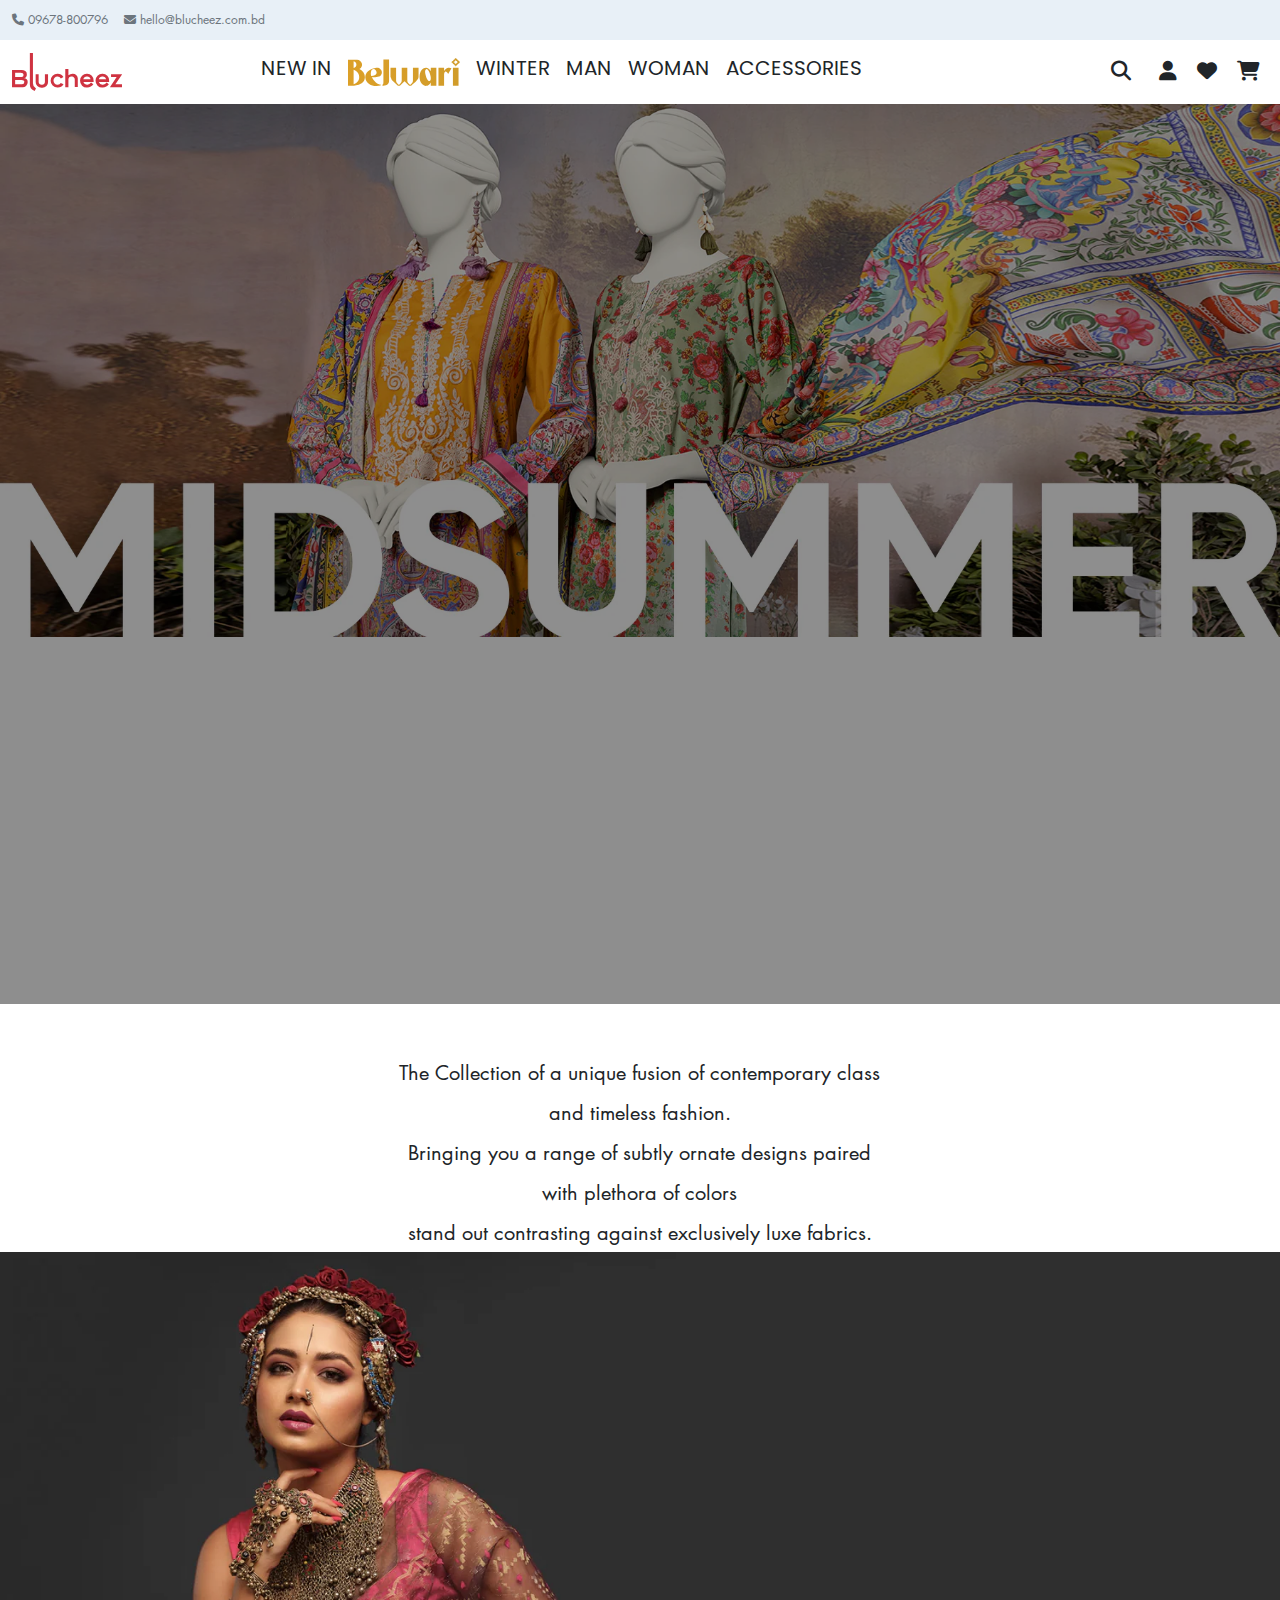
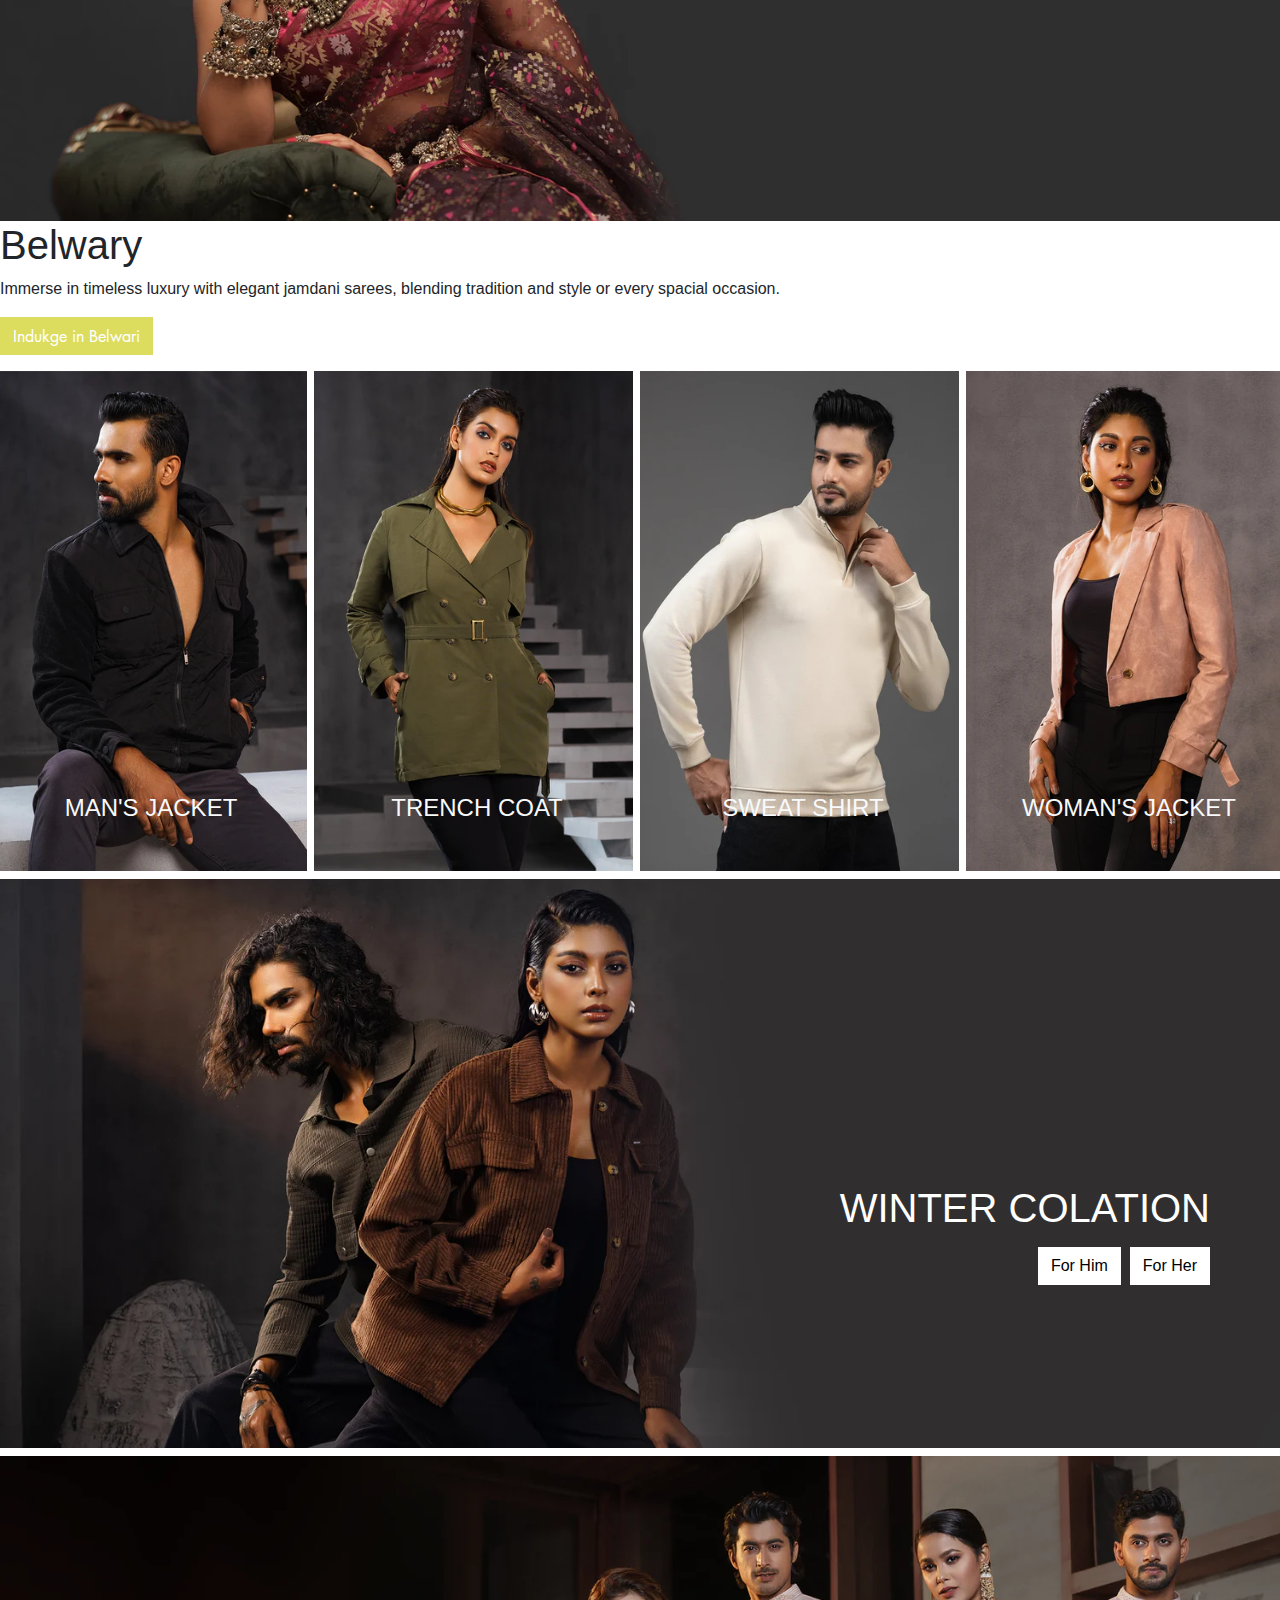
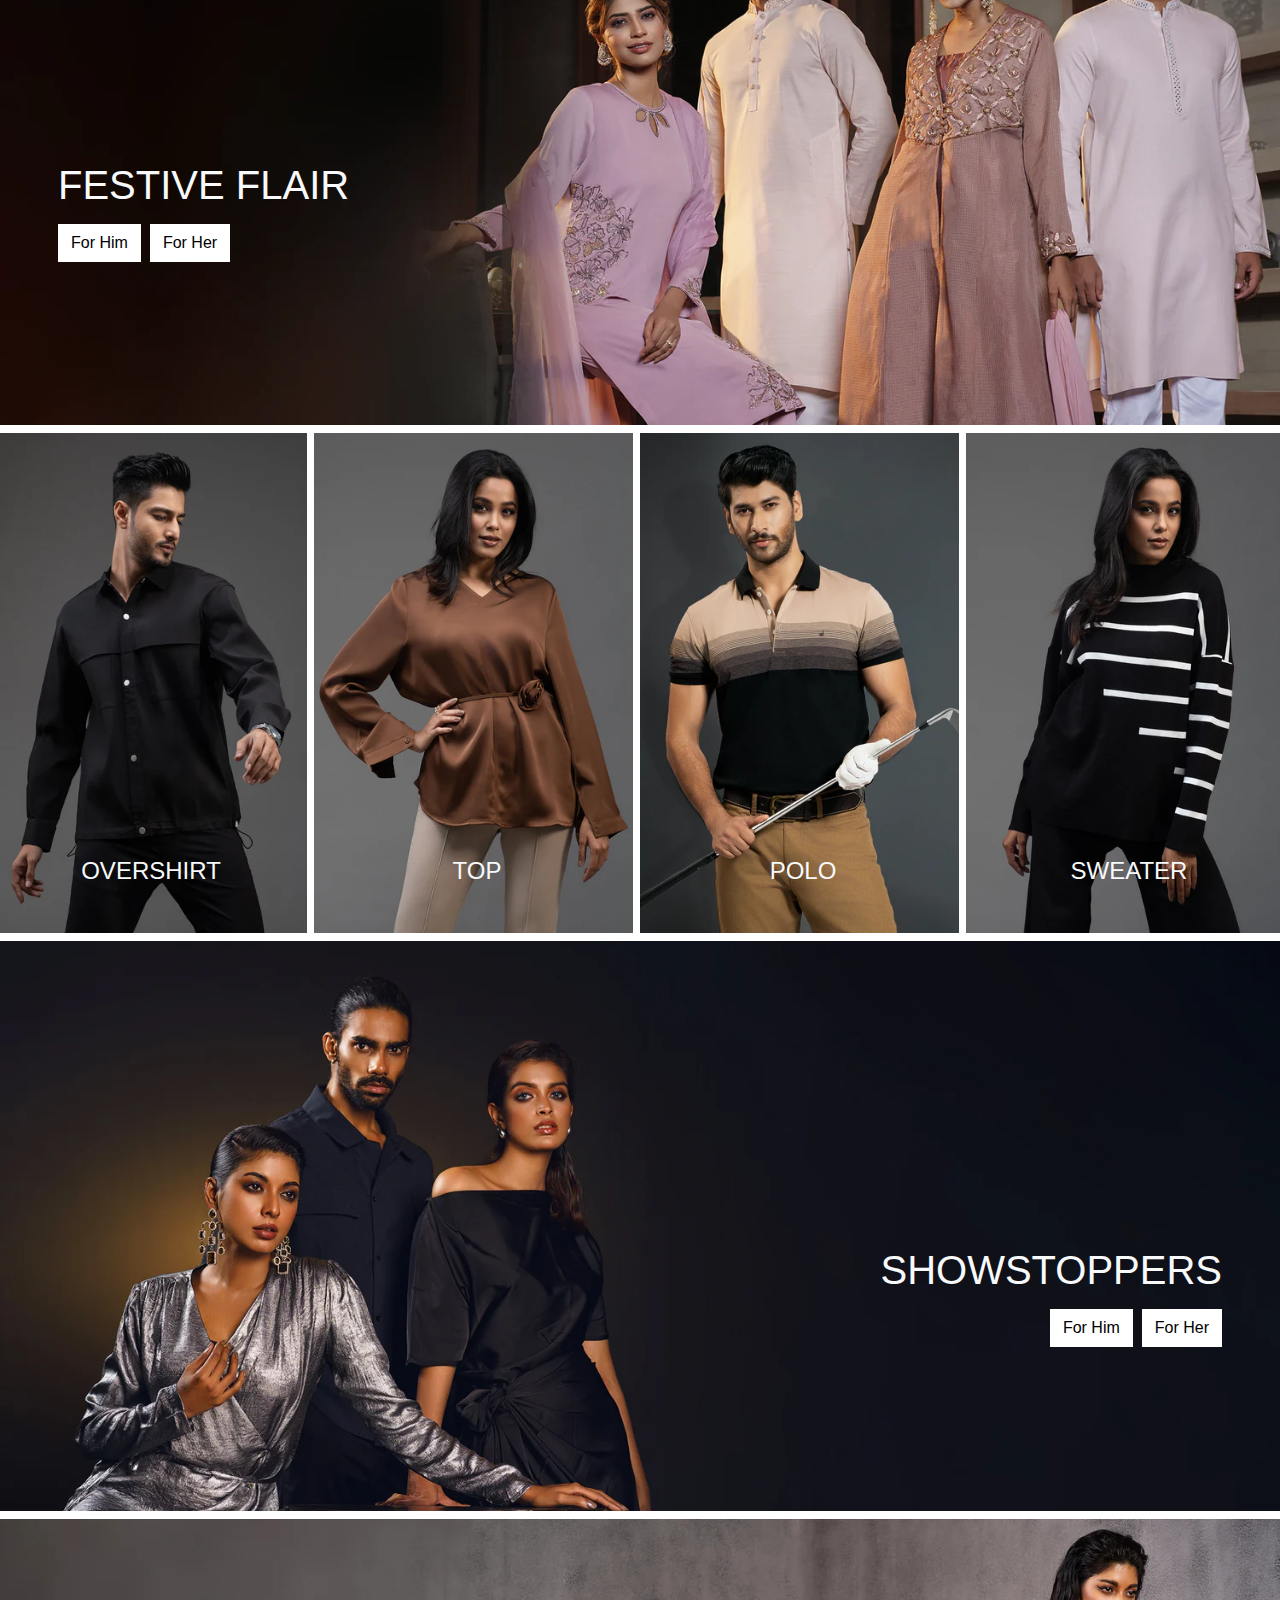
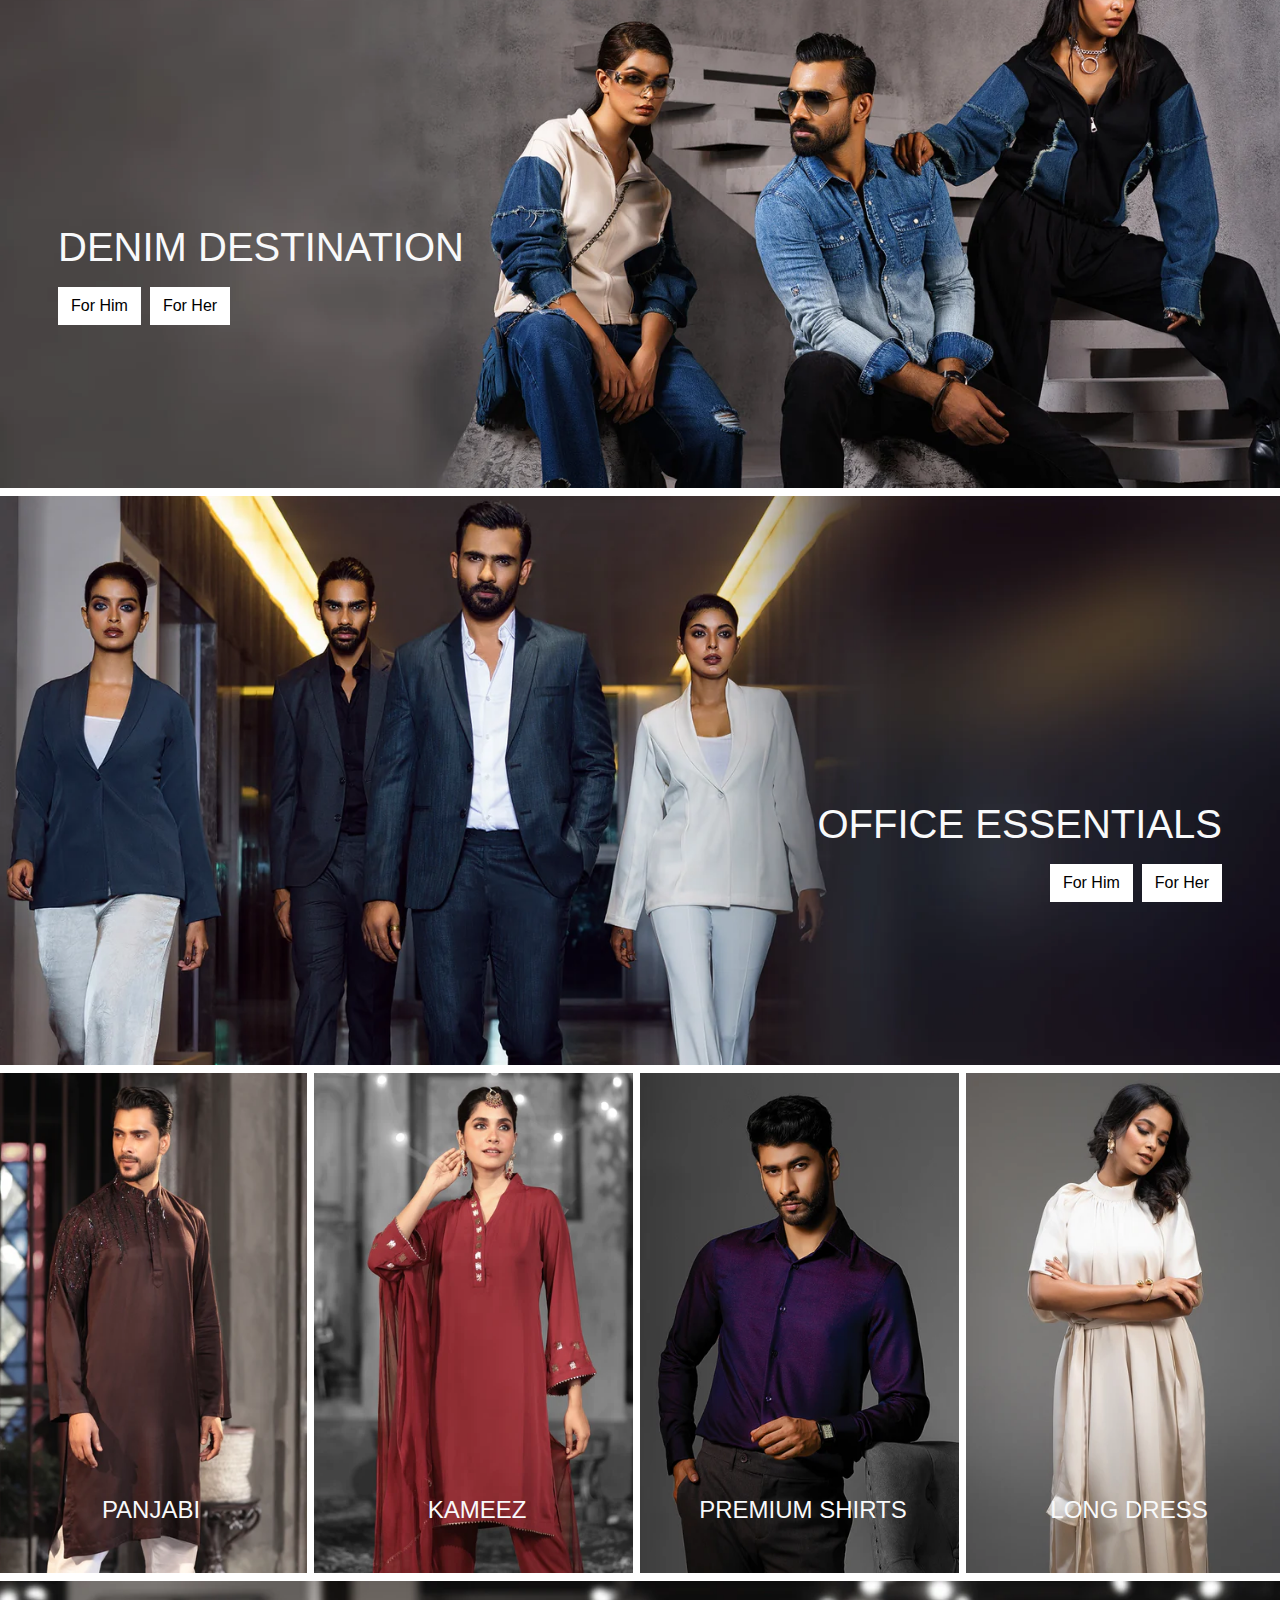
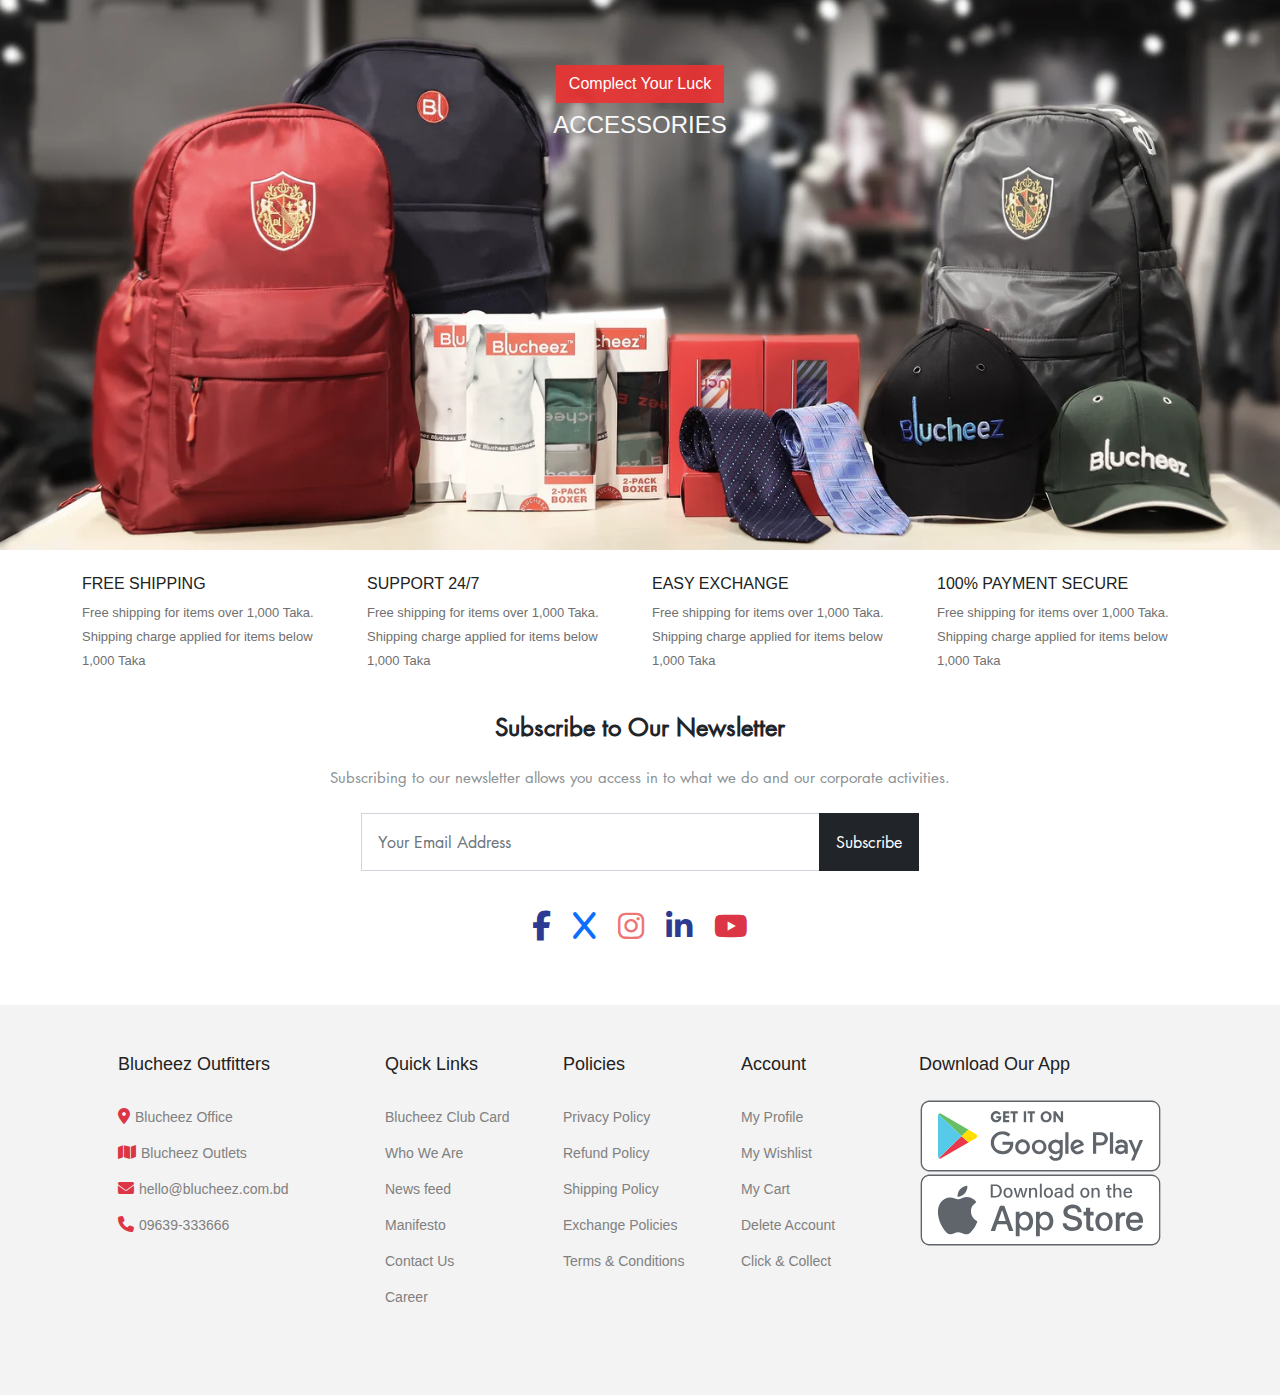
<file: index.html>
<!DOCTYPE html>
<html lang="en">

<head>
    <meta charset="UTF-8" />
    <meta name="viewport" content="width=device-width, initial-scale=1.0" />
    <title>J. Junaid Jamshed Official Website</title>
    <link rel="shortcut icon" href="assets/image/favicon_icon.webp" />
    <link rel="stylesheet" href="https://cdnjs.cloudflare.com/ajax/libs/font-awesome/6.2.0/css/all.min.css" />
    <link rel="stylesheet" href="assets/bootstrap/bootstrap.min.css" />
    <link rel="stylesheet" href="assets/silck/slick.css" />
    <link rel="stylesheet" href="assets/silck/slick-theme.css" />
    <link rel="stylesheet" href="assets/css/style.css" />
    <link rel="stylesheet" href="assets/css/header.css" />
    <link rel="stylesheet" href="assets/css/home.css" />
    <link rel="stylesheet" href="assets/css/media.css" />
</head>

<body>
    <!-- header Start  -->
    <div class="main-wrapper">
        <div class="topbar_slider">
            <div class="container-fluid">
                <div class="d-flex gap-3 align-items-center" style="padding: 10px 0; height: 40px;">
                    <span class="d-flex gap-1 align-items-center font-12 text-muted segoe">
                        <i class="fa fa-phone"></i><a href="#" class="text-muted ">09678-800796</a>
                    </span>
                    <span class="d-flex gap-1 align-items-center font-12 text-muted segoe">
                        <i class="fa fa-envelope"></i><a href="#" class="text-muted ">hello@blucheez.com.bd</a>
                    </span>
                </div>
            </div>
        </div>
        <!-- header -->
        <header>
                <nav class="navbar navbar-expand-lg bg-body-tertiary">
                    <div class="container-fluid logo ">
                      <a class="navbar-brand" href="#">
                        <img src="img/Blucheez-Red_Blucheez_logo.svg" class="img-fluid" alt="" width="110">
                      </a>
                      <button class="navbar-toggler" type="button" data-bs-toggle="collapse" data-bs-target="#navbarSupportedContent" aria-controls="navbarSupportedContent" aria-expanded="false" aria-label="Toggle navigation">
                        <span class="navbar-toggler-icon"></span>
                      </button>
                      <div class="collapse navbar-collapse" id="navbarSupportedContent">
                        <ul class="navbar-nav m-auto mb-2 mb-lg-0 main_menu">
                          <li class="nav-item">
                            <a class="nav-link text-dark hed_2 header_font" aria-current="page" href="#">NEW IN</a>
                          </li>
                         <li class="nav-item nav-link">
                             <a class="header_font" href="#"><img style="height: 1.8rem; width: 100%;" src="img/Belwari_Logo_Gold.svg" alt=""></a>
                          </li>
                          
                          <li class="nav-item dropdown">
                            <a class="nav-link  text-dark hed_2 header_font" href="#" role="button" data-bs-toggle="dropdown" aria-expanded="false">
                                WINTER
                            </a>
                            <ul class="dropdown_menu">
                              <li><a class="dropdown-item hed_2 font_line" href="#">View All</a></li>
                              <li><a class="dropdown-item hed_2 font_line" href="#">Man's Colation</a></li>
                              <li><a class="dropdown-item hed_2 font_line" href="#">Woman's Colation</a></li>
                            </ul>
                          </li>
                          <li class="nav-item dropdown">
                            <a class="nav-link  text-dark hed_2 header_font" href="#" role="button" data-bs-toggle="dropdown" aria-expanded="false">
                                MAN
                            </a>
                            <ul class="dropdown_menu">
                              <li><a class="dropdown-item hed_2 font_line" href="#">View All</a></li>
                              <li><a class="dropdown-item hed_2 font_line" href="#">Ethnic</a></li>
                              <li><a class="dropdown-item hed_2 font_line" href="#">Formal</a></li>
                              <li><a class="dropdown-item hed_2 font_line" href="#">Causal</a></li>
                              <li><a class="dropdown-item hed_2 font_line" href="#">Premium Wear</a></li>
                              <li><a class="dropdown-item hed_2 font_line" href="#">Pant</a></li>
                              <li><a class="dropdown-item hed_2 font_line" href="#">Winter Wear</a></li>
                              <li><a class="dropdown-item hed_2 font_line" href="#">Man Accessories</a></li>
                             
                              <li><a class="dropdown-item hed_2 font_line" href="#">Plus Size</a></li>
                            </ul>
                          </li>
                          <li class="nav-item dropdown">
                            <a class="nav-link  text-dark hed_2 header_font" href="#" role="button" data-bs-toggle="dropdown" aria-expanded="false">
                                WOMAN
                            </a>
                            <ul class="dropdown_menu">
                              <li><a class="dropdown-item hed_2 font_line" href="#">View All</a></li>
                              <li><a class="dropdown-item hed_2 font_line" href="#">Ethinic</a></li>
                              <li><a class="dropdown-item hed_2 font_line" href="#">Westren</a></li>
                              <li><a class="dropdown-item hed_2 font_line" href="#">Fusion Wear</a></li>
                              <li><a class="dropdown-item hed_2 font_line" href="#">Point</a></li>
                              
                              <li><a class="dropdown-item hed_2 font_line" href="#">Winter Wear</a></li>
                            </ul>
                          </li>
                          <li class="nav-item dropdown">
                            <a class="nav-link  text-dark hed_2 header_font" href="#" role="button" data-bs-toggle="dropdown" aria-expanded="false">
                                ACCESSORIES
                            </a>
                            <ul class="dropdown_menu ">
                              <li><a class="dropdown-item hed_2 font_line" href="#">View All</a></li>
                              <li><a class="dropdown-item hed_2 font_line" href="#">Tie</a></li>
                              <li><a class="dropdown-item hed_2 font_line" href="#">Cap</a></li>
                              <li><a class="dropdown-item hed_2 font_line" href="#">Boxer</a></li>
                              <li><a class="dropdown-item hed_2 font_line" href="#">Pocket Squer</a></li>
                              <li><a class="dropdown-item hed_2 font_line" href="#">Face Mask</a></li>
                              <li><a class="dropdown-item hed_2 font_line" href="#">Backpack</a></li>
                              <li><a class="dropdown-item hed_2 font_line" href="#">Gift Vaucter</a></li>
                              <li><a class="dropdown-item hed_2 font_line" href="#">Blucheez Gift Box</a></li>
                            </ul>
                          </li>
                          
                          

                        </ul>

                        <ul class="d-flex list-unstyled  justify-content-end align-items-center col-lg-3 mb-0">
                            <li class="nav-item text-cap font-12 p-2">
                                <a href="" class="text-dark header_icon_res">
                                    <i class="fa fa-search me-2" aria-hidden="true"></i>
                                </a>
                            </li>
                            <li class="nav-item text-cap font-12 p-2">
                                <a href="" class="text-dark header_icon_res">
                                    
                                    <i class="fa fa-user ms-1" aria-hidden="true"></i>
                                </a>
                            </li>
                            <li class="nav-item text-cap font-12 p-2">
                                <a href="" class="text-dark header_icon_res">
                                    
                                    <i class="fa fa-heart ms-1" aria-hidden="true"></i>
                                </a>
                            </li>
                            <li class="nav-item text-cap font-12 p-2">
                                
                                <a href="" class="text-dark header_icon_res">
                                    
                                    <i class="fa fa-cart-shopping ms-1" aria-hidden="true"></i>
                                </a>
                            </li>
                        </ul>
                        
                      </div>
                    </div>
                  </nav>
                 
            
        </header>
          
        
        <main>
            <section class="position-relative video_section">
                <div class="video_overlay"></div>
                <div class="video-background">
                    <div class="video-foreground">
                        <img src="assets/image/sliders/Intl_W_Web.webp" alt="">
                      <!-- <iframe src="https://www.youtube.com/embed/tT3QTe1U8RA?autoplay=1&mute=1&loop=1&playlist=tT3QTe1U8RA&controls=0&showinfo=0&modestbranding=1&autohide=1"
                        frameborder="0"
                        allow="autoplay; encrypted-media"
                        allowfullscreen>
                      </iframe> -->
                    </div>
                  </div>
              </section>
            <!-- Slider Section -->
           

            <!-- Slider Section -->
            
             <!-- After Slider Section  -->
              <section>
                <div class="mt-5 text-center row m-0 justify-content-center">
                    <div class="col-lg-5 px-lg-4 col-md-8 col-12 lh-lg font-20 lh-base">
                        The Collection of a unique fusion of contemporary class and timeless fashion. <br> Bringing you a range of subtly ornate designs paired with plethora of colors <br> stand out contrasting against exclusively luxe fabrics.
                    </div>
                </div>
              </section>
             <!-- After Slider Section  -->

             <!-- Collection Section  -->
              
              <!-- belury section -->
               <section>
                <div class="Belwary">
                    <div class="col-lg-12 col-12">
                        <img src="img/cart/banner/Belwari_8da5d30e-d3bf-4026-890a-957f7a9f2d0b - Copy.webp" alt="">
                        <div class="  align-items-center">
                            <h1 class="segoe">Belwary</h1>
                            <p class="segoe">Immerse in timeless luxury with elegant jamdani sarees, blending tradition and style or every spacial occasion.</p>
                            <button class="btn btn-yellow">Indukge in Belwari</button>
                        </div>
                        <p></p>
                    </div>
                </div>
               </section>
       <!-- card section -->
       <section>
        <div class="container-fluid p-0 mt-3">
            <div class="row mr-0 d-lg-flex d-none">
                <div class="col-lg-3 cat_item">
                    <a href="shop.html">
                        <img src="img/cart/cart_img/MENS_JACKETS.webp" alt="">
                        <h4 class="text-light text-center segoe">MAN'S JACKET</h4>
                    </a>
                </div>
                <div class="col-lg-3 cat_item">
                    <a href="shop.html">
                        <img src="img/cart/cart_img/TRENCH_COAT.webp" alt="">
                        <h4 class="text-light text-center segoe">TRENCH COAT</h4>
                    </a>
                </div>
                <div class="col-lg-3 cat_item">
                    <a href="shop.html">
                        <img src="img/cart/cart_img/SWEATSHIRT.webp" alt="">
                        <h4 class="text-light text-center segoe">SWEAT SHIRT</h4>
                    </a>
                </div>
                <div class="col-lg-3 cat_item">
                    <a href="shop.html">
                        <img src="img/cart/cart_img/Women_JACKETS.webp" alt="">
                        <h4 class="text-light text-center segoe">WOMAN'S JACKET</h4>
                    </a>
                </div>
            </div>
            
        </div>
      </section>

             <!-- Collection Section  -->
             <section>
                <div class="Belwary mt-2">
                    <div class="col-lg-12 col-12">
                        <img src="img/cart/banner/winter_collection-01 - Copy.webp" alt="">
                        <div class=" Office_text align-items-center">
                            <h1 class="segoe">WINTER COLATION</h1>
                            
                            <button class="btn btn-white segoe">For Him</button>
                            <button class="btn btn-white segoe">For Her</button>
                        </div>
                        
                    </div>
                 </div>
             </section>

             
              <section>
                <div class="container-fluid p-0">
                    <div class="row">
                        <div class="Belwary mt-2">
                           <img src="img/cart/banner/Festive_Flair-01 - Copy.webp" alt="">
                                
                            <div class="Belwary_text">
                            <h1 class="text-light segoe">FESTIVE FLAIR</h1>
                            <button class="btn btn-white segoe">For Him</button>
                            <button class="btn btn-white segoe">For Her</button>
                            </div>
                            
                        </div>
                        
                    </div>
                </div>
              </section>

              <section>
                <div class="container-fluid p-0 mt-2">
                    <div class="row mr-0 d-lg-flex d-none">
                        <div class="col-lg-3 cat_item">
                            <a href="shop.html">
                                <img src="img/cart/cart_img -2/OVERSHIRT.webp" alt="">
                                <h4 class="text-light text-center segoe">OVERSHIRT</h4>
                            </a>
                        </div>
                        <div class="col-lg-3 cat_item">
                            <a href="shop.html">
                                <img src="img/cart/cart_img -2/TOPS.webp" alt="">
                                <h4 class="text-light text-center segoe">TOP</h4>
                            </a>
                        </div>
                        <div class="col-lg-3 cat_item">
                            <a href="shop.html">
                                <img src="img/cart/cart_img -2/POLO.webp" alt="">
                                <h4 class="text-light text-center segoe">POLO</h4>
                            </a>
                        </div>
                        <div class="col-lg-3 cat_item">
                            <a href="shop.html">
                                <img src="img/cart/cart_img -2/SWEATERS.webp" alt="">
                                <h4 class="text-light text-center segoe">SWEATER</h4>
                            </a>
                        </div>
                    </div>
                    
                </div>
              </section>

              <section>
                <div class="container-fluid p-0">
                    <div class="row">
                        <div class="Belwary mt-2">
                           <img src="img/cart/banner/SHOWSTOPPERS-02 - Copy.webp" alt="">
                                
                            <div class="Office_text align-items-center">
                            <h1 class="text-light segoe">SHOWSTOPPERS</h1>
                            <button class="btn btn-white segoe">For Him</button>
                            <button class="btn btn-white segoe">For Her</button>
                            </div>
                            
                        </div>
                        
                    </div>
                </div>
              </section>

              <section>
                <div class="container-fluid p-0">
                    <div class="row">
                        <div class="Belwary mt-2">
                           <img src="img/cart/banner/Denim-01 - Copy.webp" alt="">
                                
                            <div class="Belwary_text">
                            <h1 class="text-light segoe">DENIM DESTINATION</h1>
                            <button class="btn btn-white segoe">For Him</button>
                            <button class="btn btn-white segoe">For Her</button>
                            </div>
                            
                        </div>
                        
                    </div>
                </div>
              </section>

              <section>
                <div class="container-fluid p-0">
                    <div class="row">
                        <div class="Belwary mt-2">
                           <img src="img/cart/banner/OFFICE_ESSENTIALS-02 - Copy.webp" alt="">
                                
                            <div class="Office_text align-items-center">
                            <h1 class="text-light segoe">OFFICE ESSENTIALS</h1>
                            <button class="btn btn-white segoe">For Him</button>
                            <button class="btn btn-white segoe">For Her</button>
                            </div>
                            
                        </div>
                        
                    </div>
                </div>
              </section>

              <section>
                <div class="container-fluid p-0 mt-2">
                    <div class="row mr-0 d-lg-flex d-none">
                        <div class="col-lg-3 cat_item">
                            <a href="shop.html">
                                <img src="img/cart/cart_img-3/PANJABI.webp" alt="">
                                <h4 class="text-light text-center segoe">PANJABI</h4>
                            </a>
                        </div>
                        <div class="col-lg-3 cat_item">
                            <a href="shop.html">
                                <img src="img/cart/cart_img-3/KAMEEZ.webp" alt="">
                                <h4 class="text-light text-center segoe">KAMEEZ</h4>
                            </a>
                        </div>
                        <div class="col-lg-3 cat_item">
                            <a href="shop.html">
                                <img src="img/cart/cart_img-3/PREMIUM_SHIRTS.webp" alt="">
                                <h4 class="text-light text-center segoe">PREMIUM SHIRTS</h4>
                            </a>
                        </div>
                        <div class="col-lg-3 cat_item">
                            <a href="shop.html">
                                <img src="img/cart/cart_img-3/LONG_DRESS.webp" alt="">
                                <h4 class="text-light text-center segoe">LONG DRESS</h4>
                            </a>
                        </div>
                    </div>
                    
                </div>
              </section>

              <section>
                <div class="container-fluid p-0 mt-2">
                    <div class="row">
                        <div class="Belwary">
                           <img src="img/cart/banner/ACCESSORIES_f877d054-0cc8-400e-ae05-92d51db9e1e8.webp" alt="">
                                
                            <div  class="ACCESSORIES_text text-center">
                            <button class="btn btn-luck text-center segoe">Complect Your Luck</button>
                            <h4 class="text-light segoe mt-2">ACCESSORIES</h4>
                                                       
                            </div>                          
                        </div>  
                    </div>
                </div>
              </section>


              <section>
                <div class="container mt-4">
                    <div class="row">
                        <div class="col-lg-3 col-md-6 assess_f">
                        
                            <h5 class="segoe">FREE SHIPPING</h5>
                            <p class="segoe">Free shipping for items over 1,000 Taka. Shipping charge applied for items below 1,000 Taka</p>
                        </div>
                        <div class="col-lg-3 col-md-6 assess_f">
                        
                            <h5 class="segoe">SUPPORT 24/7</h5>
                            <p class="segoe">Free shipping for items over 1,000 Taka. Shipping charge applied for items below 1,000 Taka</p>
                        </div>
                        <div class="col-lg-3 col-md-6 assess_f">
                        
                            <h5 class="segoe">EASY EXCHANGE</h5>
                            <p class="segoe">Free shipping for items over 1,000 Taka. Shipping charge applied for items below 1,000 Taka</p>
                        </div>
                        <div class="col-lg-3 col-md-6 assess_f">
                        
                            <h5 class="segoe">100% PAYMENT SECURE</h5>
                            <p class="segoe">Free shipping for items over 1,000 Taka. Shipping charge applied for items below 1,000 Taka</p>
                        </div>
                    </div>
                </div>
               </section>

              
            
              <section class=" py-4">
                <div class="container">
                    <h4 class="text-center text-dark" style="font-weight: 700;">
                        Subscribe to Our Newsletter
                    </h4>
                    <p class="my-4 font-15 text-center " style="color: #8a9194;">
                        Subscribing to our newsletter allows you access in to what we do and our corporate activities.
                    </p>
                    <form action="" class="col-lg-6 m-auto">
                        <div class="input-group">
                            <input type="email" class="form-control rounded-0 p-3" placeholder="Your Email Address">
                            <button class="btn btn-dark rounded-0 p-3" type="submit">Subscribe</button>
                        </div>
                    </form>
                </div>
              </section>

              <section>
                <div class="container">
                    <div class="col-lg-12">
                        <ul class="list-unstyled text-center News_link">
                            <li class="">
                                <a href="#"><i class="fa-brands fa-facebook-f primary"></i></a>
                            </li>
                            <li>
                                <a href="#"><i class="fa-brands fa-x"></i></a>
                            </li>
                            <li>
                                <a href="#"><i class="fa-brands fa-instagram instagram"></i></a>
                            </li>
                            <li>
                                <a href="#"><i class="fa-brands fa-linkedin-in primary"></i></a>
                            </li>
                            <li>
                                <a href="#"><i class="fa-brands fa-youtube text-danger"></i></a>
                            </li>

                        </ul>
                    </div>
                </div>
              </section>

        </main>
        <footer class="bg-muted mt-5">
            <div class="container py-5 px-lg-5 px-3">
                <div class="row">
                    <div class="col-lg-3 col-12 mb-3">
                        <h5 class="mb-4  footer_top">Blucheez Outfitters</h5>
                        <ul class="list-unstyled text_dark_footer_menu">
                            <li>
                                <i class="fa fa-location-dot text-danger" aria-hidden="true"></i>
                                    <a href="" class="hed_2 font_line ">Blucheez Office</a>
                            </li>
                            <li>
                                <i class="fa fa-map text-danger" aria-hidden="true"></i>
                                    <a href="" class="hed_2 font_line ">Blucheez Outlets</a>
                            </li>
                            <li>
                                <i class="fa fa-envelope text-danger" aria-hidden="true"></i>
                                    <a href="" class="hed_2 font_line ">hello@blucheez.com.bd</a>
                            </li>
                            <li>
                                <i class="fa fa-phone text-danger" aria-hidden="true"></i>
                                    <a href="" class="hed_2 font_line ">09639-333666</a>
                            </li>
                        </ul>
                    </div>
                    <div class="col-lg-2 col-12 mb-3">
                        <h5 class="mb-4 footer_top">Quick Links</h5>
                        <ul class="list-unstyled text_dark_footer_menu">
                            <li>
                                <a href="" class="hed_2 font_line">Blucheez Club Card</a>
                            </li>
                            <li>
                                <a href="" class="hed_2 font_line">Who We Are</a>
                            </li>
                            <li>
                                <a href="" class="hed_2 font_line">News feed</a>
                            </li>
                            <li>
                                <a href="" class="hed_2 font_line">Manifesto</a>
                            </li>
                            <li>
                                <a href="" class="hed_2 font_line">Contact Us</a>
                            </li>
                            <li>
                                <a href="" class="hed_2 font_line">Career</a>
                            </li>
                        </ul>
                    </div>
                    <div class="col-lg-2 col-12 mb-3">
                        <h5 class="mb-4 footer_top">Policies</h5>
                        <ul class="list-unstyled text_dark_footer_menu">
                            <li>
                                <a href="" class="hed_2 font_line">Privacy Policy</a>
                            </li>
                            <li>
                                <a href="" class="hed_2 font_line">Refund Policy</a>
                            </li>
                            <li>
                                <a href="" class="hed_2 font_line">Shipping Policy</a>
                            </li>
                            <li>
                                <a href="" class="hed_2 font_line">Exchange Policies</a>
                            </li>
                            <li>
                                <a href="" class="hed_2 font_line">Terms & Conditions</a>
                            </li>
                        </ul>
                    </div>
                    <div class="col-lg-2 col-12 mb-3">
                        <h5 class="mb-4 footer_top">Account</h5>
                        <ul class="list-unstyled text_dark_footer_menu">
                            <li>
                                <a href="" class="hed_2 font_line">My Profile</a>
                            </li>
                            <li>
                                <a href="" class="hed_2 font_line">My Wishlist</a>
                            </li>
                            <li>
                                <a href="" class="hed_2 font_line">My Cart</a>
                            </li>
                            <li>
                                <a href="" class="hed_2 font_line">Delete Account</a>
                            </li>
                            <li>
                                <a href="" class="hed_2 font_line">Click & Collect</a>
                            </li>
                        </ul>
                    </div>
                    <div class="col-lg-3 col-12 mb-3">
                        <h5 class="mb-4 footer_top">Download Our App</h5>
                        <ul class="list-unstyled">
                            <li><a href="#"><img src="img/download_from_google_play_store_bg_white.svg" alt=""></a></li>
                            <li><a href="#" class="img_footer"><img src="img/download_from_apple_store_bg_white.svg" alt=""></a></li>
                        </ul>
                    </div>
                </div>
            </div>
        </footer>
        
    </div>

    <div class="modal fade" id="country_modal" tabindex="-1" role="dialog" aria-labelledby="modalTitleId"
        aria-hidden="true">
        <div class="modal-dialog" role="document">
            <div class="modal-content">
                <div class="modal-header">
                    <h5 class="modal-title" id="modalTitleId">Modal title</h5>
                    <button type="button" class="btn-close" data-bs-dismiss="modal" aria-label="Close"></button>
                </div>
                <div class="modal-body">
                    <div class="container-fluid">Add rows here</div>
                </div>
                <div class="modal-footer">
                    <button type="button" class="btn btn-secondary" data-bs-dismiss="modal">
                        Close
                    </button>
                    <button type="button" class="btn btn-primary">Save</button>
                </div>
            </div>
        </div>
    </div>

    <script src="assets/js/jquery.min.js"></script>
    <script src="assets/bootstrap/bootstrap.bundle.min.js"></script>
    <script src="assets/silck/slick.min.js"></script>
    <script src="assets/js/carousel.js"></script>
    <script src="assets/js/main.js"></script>
    <script src="assets/js/jquery.counterup.js"></script>
</body>

</html>
</file>
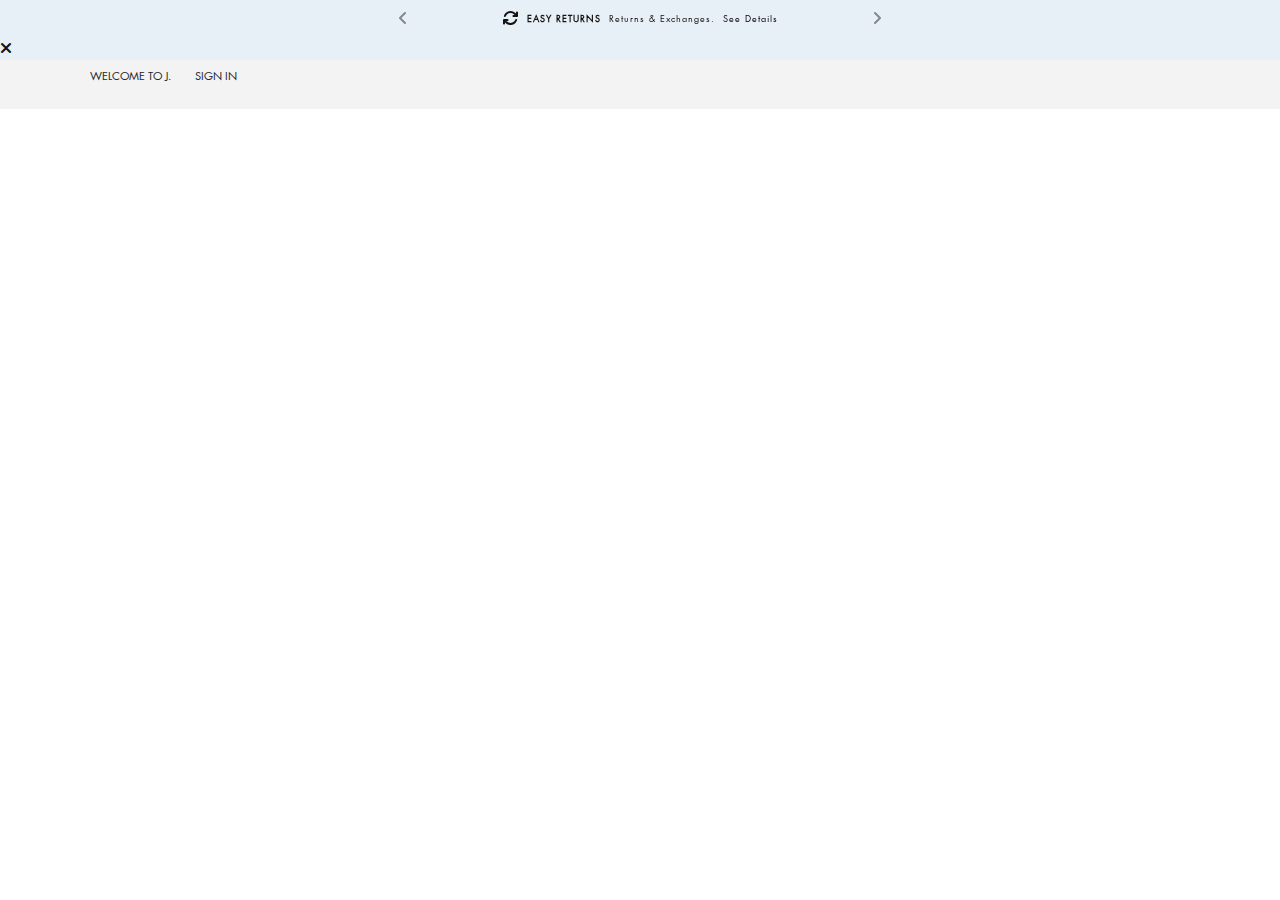
<file: index copy.html>
<!DOCTYPE html>
<html lang="en">

<head>
    <meta charset="UTF-8">
    <meta name="viewport" content="width=device-width, initial-scale=1.0">
    <title>J. Junaid Jamshed Official Website</title>
    <link rel="shortcut icon" href="assets/image/favicon_icon.webp">
    <link rel="stylesheet" href="https://cdnjs.cloudflare.com/ajax/libs/font-awesome/6.2.0/css/all.min.css" />
    <link rel="stylesheet" href="assets/bootstrap/bootstrap.min.css">
    <link rel="stylesheet" href="assets/css/style.css">
    <link rel="stylesheet" href="assets/css/header.css">
    <link rel="stylesheet" href="assets/css/home.css">
    <link rel="stylesheet" href="assets/css/media.css">
</head>

<body>
    <!-- header Start  -->
    <div class="main-wrapper">
        <div class="topbar_slider">
            <div class="container">
                <div class="col-lg-6 col-12 m-auto">
                    <div id="topbar_slider_carousel" class="carousel slide" data-bs-ride="carousel">
                        <div class="carousel-inner" role="listbox">
                            <div class="carousel-item active">
                                <div class="quoteContainer text-center d-flex align-items-center justify-content-center gap-2">
                                    <i class="fa fa-refresh" aria-hidden="true"></i>
                                    <span class="wpx-sub fw-bold font-9 ls-1 lh-1">EASY RETURNS</span>
                                    <p class="quote-phrase mb-0 font-9 ls-1 lh-1">Returns &amp; Exchanges.</p>
                                        <a style="color: #000000;" href="#" class="font-9 ls-1 lh-1" target="_blank">
                                            See Details
                                        </a>
                                </div>
                            </div>
                            <div class="carousel-item">
                                    <div class="quoteContainer d-flex align-items-center justify-content-center gap-2">
                                        <i class="fa fa-refresh opacity-0" aria-hidden="true"></i>
                                        <span class="wpx-sub fw-bold font-9 ls-1 lh-1">DELIVERING WORLDWIDE</span>
                                            <a style="color: #000000;" class="font-9 ls-1 lh-1" href="" target="_blank">
                                                See details
                                            </a>
                                    </div>
                            </div>
                        </div>
                        <button class="carousel-control-prev" type="button" data-bs-target="#topbar_slider_carousel" data-bs-slide="prev">
                            <i class="fa fa-angle-left text-dark" aria-hidden="true"></i>
                            <span class="visually-hidden">Previous</span>
                        </button>
                        <button class="carousel-control-next" type="button" data-bs-target="#topbar_slider_carousel" data-bs-slide="next">
                            <i class="fa fa-angle-right text-dark" aria-hidden="true"></i>
                            <span class="visually-hidden">Next</span>
                        </button>
                    </div>
                </div>
                
            </div>
            <div class="close_topbar_slider">
                <i class="fa fa-times" aria-hidden="true"></i>
            </div>
        </div>
    </div>
    <header class="bg-muted">
        <div class="container">
            <div class="d-flex align-items-center justify-content-between">
                <ul class="d-flex list-unstyled gap-2">
                    <li class="nav-item text-cap font-11 p-2">Welcome to j.</li>
                    <li class="nav-item text-cap font-11 p-2"><a href="" class="hover_underline text-dark">Sign In</a></li>
                </ul>
            </div>
        </div>
    </header>

    <script src="assets/js/jquery.min.js"></script>
    <script src="assets/bootstrap/bootstrap.bundle.min.js"></script>
    <script src="assets/js/main.js"></script>
    <script src="assets/js/jquery.counterup.js"></script>
</body>

</html>
</file>
<file: assets/css/style.css>
@import url(fonts.css);
:root {
  --font-20: 20px;
  --font-19: 19px;
  --font-18: 18px;
  --font-17: 17px;
  --font-16: 16px;
  --font-15: 15px;
  --font-14: 14px;
  --font-13: 13px;
  --font-12: 12px;
  --font-11: 11px;
  --font-10: 10px;
  --font-9: 9px;
  --black: rgb(0, 0, 0);
  --white: rgb(247, 247, 247);
  --blue: #0c497d;
  --primary: #2c3b91;
  --secondary: #03a04a;
  --muted: #f3f3f3;
  --pink: #e2b9a6;
  --yellow: #ffd08a;
  --orange: #ff9900;
  --gray: gray;
  --instagram: rgba(236, 92, 92, 0.87);
  --alata: alata;
  --opensans300: opensans300;
  --opensans400: opensans400;
  --opensans600: opensans600;
  --opensans700: opensans700;
  --luma: luma;
  --futura: futura;
  --poppins: poppins;
  --shadow-primary: 0 4px 10px rgba(37, 47, 63, 0.1);
}
@media (max-width: 992px) {
  :root {
    --font-20: 18px;
    --font-19: 17px;
    --font-18: 16px;
    --font-17: 15px;
    --font-16: 14px;
    --font-15: 13px;
    --font-14: 12px;
    --font-13: 11px;
    --font-12: 10px;
    --font-11: 10px;
    --font-10: 9px;
  }
}
@media (max-width: 575px) {
  :root {
    --font-20: 17px;
    --font-19: 16px;
    --font-18: 15px;
    --font-17: 14px;
    --font-16: 13px;
    --font-15: 12px;
    --font-14: 11px;
    --font-13: 10px;
    --font-12: 9px;
    --font-11: 9px;
    --font-10: 8px;
  }
}
* {
  margin: 0;
  padding: 0;
  scroll-behavior: smooth;
  font-family: var(--futura), sans-serif;
}
html, body{
  max-width: 100%;
  width: 100%;
}
a {
  text-decoration: none;
}
.sans {
  font-family: var(--opensans);
}
.white {
  color: white;
}
.bg-muted {
  background: var(--muted);
}
.bg-white {
  background-color: white;
}
.bg-pink {
  background-color: var(--pink);
}
.font-20 {
  font-size: var(--font-20);
}
.font-19 {
  font-size: var(--font-19);
}
.font-18 {
  font-size: var(--font-18);
}
.font-17 {
  font-size: var(--font-17);
}
.font-16 {
  font-size: var(--font-16);
}
.font-15 {
  font-size: var(--font-15);
}
.font-14 {
  font-size: var(--font-14);
}
.font-13 {
  font-size: var(--font-13);
}
.font-12 {
  font-size: var(--font-12);
}
.font-11 {
  font-size: var(--font-11);
}
.font-10 {
  font-size: var(--font-10);
}
.font-9 {
  font-size: var(--font-9);
}
.text-justify {
  text-align: justify;
}
.float-left {
  float: left;
}
.serif {
  font-family: serif;
}
.sans-serif {
  font-family: sans-serif;
}
.sans-serif * {
  font-family: sans-serif;
}
.segoe{
  font-family: 'Segoe UI', Tahoma, Geneva, Verdana, sans-serif;
}
.poppins{
  font-family: var(--poppins);
}
.ls-1 {
  letter-spacing: 1px;
}
.ls-2 {
  letter-spacing: 2px;
}
.line {
  line-height: 1.7;
}
.line-2 {
  line-height: 2.2;
}
.bg-black {
  background: var(--black);
}
.primary-bg {
  background: var(--primary);
}
.primary-bg:hover,
.primary-bg:active,
.primary-bg:focus-visible {
  background: var(--primary);
}
.primary {
  color: var(--primary);
}
.instagram {
  color: var(--instagram);
}
.secondary-bg {
  background: var(--secondary);
}
.secondary {
  color: var(--secondary);
}
.bg-muted {
  background: var(--muted);
}
.bg-orange {
  background: var(--orange) !important;
}
.text-cap {
  text-transform: uppercase;
}
.bg-blue {
  background: #020246;
}
.text-blue {
  color: #020246;
}
.bg-blue:hover {
  background: #01018b;
}
.btn-hover {
  transition: 0.4s cubic-bezier(0.23, 1, 0.32, 1);
}
.btn-hover:hover {
  background-color: var(--blue);
}
.nav-color {
  transition: 0.3s;
}
.nav-color:hover {
  color: var(--primary);
}
.hover_underline:hover {
  text-decoration: underline;
  opacity: 0.8;
}
.bg-gradient {
  background: linear-gradient(to right, #727374, #a9c4fa) !important;
}
.btn_focus,
.btn_focus:focus,
.btn_focus:hover,
.btn_focus:focus-visible {
  border: none;
  outline: none;
}
.placeholder-light::placeholder {
  color: white;
  text-transform: capitalize;
}
/* global css  */
button:focus-visible,
input:focus-visible {
  outline: none !important;
  /* border: none !important; */
}
/* global css  */
.image_header {
  max-height: 150px;
  width: 100%;
}

/* Slick Slider Customization  */

.product_slider .slick-prev,
.product_slider .slick-next {
  position: absolute;
  top: -20px;
}
.product_slider .slick-next {
  right: 30px;
}
.product_slider .slick-prev {
  left: calc(100% - 80px);
  z-index: 1080;
}
.slick-next::before {
  font-family: "Font Awesome 5 Free";
  font-weight: 900;
  content: "\f105";
  position: absolute;
  padding: 10px;
  top: -10px;
  background: #ffffff;
  color: #000;
}
.slick-prev::before {
  font-family: "Font Awesome 5 Free";
  font-weight: 900;
  content: "\f104";
  padding: 10px;
  top: 0;
  background: #ffffff;
  color: #000;
}

@media (max-width: 575px) {
  .slick-prev,
  .slick-next {
    position: absolute;
    top: 50%;
  }
  .slick-next {
    right: 30px;
  }
  .slick-prev {
    left: 30px;
    z-index: 1080;
  }
  /* Slick Slider Customization  */
  body ::-webkit-scrollbar,
  html ::-webkit-scrollbar {
    width: 8px !important;
  }

  body ::-webkit-scrollbar-thumb,
  html ::-webkit-scrollbar-thumb {
    background: #ffffff;
    border-radius: 9999999px;
    min-height: 30px;
    -webkit-border-radius: 9999999px;
    -moz-border-radius: 9999999px;
    -ms-border-radius: 9999999px;
    -o-border-radius: 9999999px;
  }
  body ::-webkit-scrollbar-track,
  html ::-webkit-scrollbar-track {
    background: #ffffff;
    border-radius: 999999999px;
    -webkit-border-radius: 999999999px;
    -moz-border-radius: 999999999px;
    -ms-border-radius: 999999999px;
    -o-border-radius: 999999999px;
  }
  body {
    background: #ffffff;
  }
}
.secondary_image .slick-slide img, .product_section2 .slick-slide img, .product_section .slick-slide img, .product_item img {
  display: block;
  height: 380px;
  aspect-ratio: 1 / 1;
  width: 100%;
}
@media (max-width: 768px){
  .secondary_image .slick-slide img, .product_section2 .slick-slide img, .product_section .slick-slide img, .product_item img {
    display: block;
    height: 340px;
    aspect-ratio: 1 / 1;
    width: 100%;
  }
}
.footer_top{
  font-family: 'Segoe UI', Tahoma, Geneva, Verdana, sans-serif;
  font-weight: 400;
  font-size: 18px;
  line-height: 22px;
  color: #222;
  font-style: normal;
}


.main-wrapper {
  width: 100%;
}
.video-background {
  position: absolute;
  top: 0;
  left: 0;
  width: 100%;
  height: 100%;
  overflow: hidden;
  z-index: -1;
}

.video-foreground iframe {
  position: absolute;
  top: 50%;
  left: 50%;
  width: 100vw;
  height: 56.25vw; /* 16:9 aspect ratio */
  transform: translate(-50%, -50%);
  pointer-events: none; /* Ensures that video doesn't interfere with other content */
}
.video_section{
  min-height: 100vh;
}
.video_overlay{
  position: absolute;
  width: 100%;
  left: 0;
  top: 0;
  height: 100%;
  background: #00000071;
  z-index: 1;
}

.product_item{
  position: relative;
}
.product_item .image_section .primary_image{
  visibility: visible;
  opacity: 1;
  transition: 0.3s;
}
.product_item .image_section .secondary_image{
  visibility: hidden;
  opacity: 0;
  transition: 0.3s;
  position: absolute;
  top: 0;
  left: 0;
  width: 100%;
}
.product_item:hover .image_section .primary_image{
  visibility: hidden;
  opacity: 0;
}
.product_item:hover .image_section .secondary_image{
  visibility: visible;
  opacity: 1;
}

.product_item .quick_buy{
  width: 100%;
  padding: 10px;
  border: 1px solid rgb(197, 197, 197);
  border-radius: 0;
  position: absolute;
  left: 0;
  bottom: 0;
  z-index: 9;
  background: white;
  visibility: hidden;
  opacity: 0;
  transition: 0.3s;
}
.product_item:hover .quick_buy{
  visibility: visible;
  opacity: 1;
}
.breadcrumb-item+.breadcrumb-item::before {
  content: var(--bs-breadcrumb-divider, "\f105");
  font-family: "Font Awesome 5 Free";
    font-weight: 900;
}
.breadcrumb-item+.breadcrumb-item {
  color: gray;
}
.product_section2 .slick-slide img {
  display: block;
  height: auto;
  aspect-ratio: 1 / 1;
  width: 100%;
}
@media (min-width: 992px){
  .width-fixed{
    height: 120px;
    width: 100px;
  }
  .width-fixed img{
    height: 120px;
    width: 100px;
  }
}
@media (max-width: 991.50px){
  .width-fixed img{
    height: 70px;
    width: 50px;
  }
}
.header_font{
  font-family: var(--poppins), sans-serif;
  font-size: 20px;
  font-weight: 400;
  line-height: 20px;
  font-style: normal;
}

.nav_slider_box{
  width: 100%;
}
.main_slider_box .slick-next {
  right: 25px;
}
.main_slider_box .slick-prev {
  left: 5px;
  z-index: 9;
}

.nav_slider_box .slick-track {
  opacity: 1;
  width: auto;
  transform: translate3d(0px, 0px, 0px) !important;
}
.sizes{
  display: flex;
  align-items: center;
  gap: 10px;
}
.sizes .size{
  border: 1px solid black;
  padding: 10px;
  width: auto;
  text-align: center;
}
.sizes .size.active{
  border: 2px solid black;
}
.colors{
  display: flex;
  align-items: center;
  gap: 10px;
}
.colors .color{
  border: 1px solid black;
  padding: 10px;
  width: auto;
  text-align: center;
}
.colors .color.active{
  border: 2px solid black;
}
.fabrics{
  display: flex;
  align-items: center;
  gap: 10px;
}
.fabrics .fabric{
  border: 1px solid black;
  padding: 10px;
  width: auto;
  text-align: center;
}
.fabrics .fabric.active{
  border: 2px solid black;
}
.quantity_box{
  display: flex;
  gap: 10px;
}
.quantity_box button{
  border: 1px solid gray;
  width: 40px;
}
.quantity_box input{
  border: 1px solid gray;
  width: 40px;
}
.quantity_box button:hover{
  border: 1px solid gray;
  width: 40px;
}
.btn-custom{
  background-color: #5433eb;
  color: white;
}
.btn-custom:hover{
  background-color: #5433eb;
  color: white;
}
.btn-yellow{
  background-color: rgba(214, 214, 68, 0.856);
  color: white;
}
.btn-yellow:hover{
  background-color: rgba(238, 49, 49, 0.89);
  color: white;
}
.btn-white{
  background-color: #fff;
  color: #000;
}
.btn-white:hover{
  background-color: rgba(238, 49, 49, 0.89);
  color: #000;
  transition: 0.9s;
}
.btn-luck{
  background-color: rgba(238, 49, 49, 0.89);
  color: #fff; 
}
.btn-luck:hover{
  background-color: rgba(238, 49, 49, 0.89);
  color: #fff; 
}

.btn{
  border-radius: 0;
}
@media (max-width: 769px){
  .main_slider_box .slick-slide img{
    width: 100%;
  }
}

a img{
  border: none;
}
img {
  max-width: 100%;
  vertical-align: middle;
}
.font_line{
  font-family: 'Segoe UI', Tahoma, Geneva, Verdana, sans-serif;
  font-weight: 400;
  font-size: 14px;
  line-height: 36px;
  font-style: normal;
}

.News_link{
  font-size: 30px;
  display: flex;
  justify-content: center;
  align-items: center;
  padding: 5px;
}
.fa-brands {
  transition: .4s;
  margin: 11px;
}
.fa-brands:hover{
  transform: scale(1.3);
  transition: .6s;
}
.svg-icon {
  width: 27px;
  height: 26px;
  display: inline-block;
  vertical-align: middle;
  margin-right: 5px;
  background-size: contain;
  background-repeat: no-repeat;
}
.Office_text{
  font-size: 30px;
  right: 50px;
  text-align: right;
  position: absolute;
  top: 50%;
  color: #fff;
  padding: 20px;
  
}
.ACCESSORIES_text{
  left: 50px;
  right: 50px;
  position: absolute;
  top: 10%;
  color: #fff;
  padding: 20px;
  font-size: 30px;
}
.Belwary{
  justify-content: right;
  position: relative;
}
.img_footer{
  margin-top: 10px;
}
.Belwary img{
  width: 100%;
}
.Belwary_text{
  
  font-size: 30px;
  left: 50px;
  position: absolute;
  top: 50%;
  color: #fff;
  padding: 20px;
  
  
}

.Belwary_text p{
  font-size: 16px;
  margin-bottom: 5px;
}

.card{
  display: flex;
  flex-wrap: wrap;
  width: 100%;
  justify-content: center;
  
  margin: 50px 0;
}
.assess_f h5{
  font-size: 16px;
  color: #222;
  font-weight: 500;
  font-style: normal;
}
.assess_f p{
  font-size: 13px;
  font-weight: 400;
  line-height: 24px;
  font-style: normal;
  color: #707070;

}

.text{
  width: 20%;
  margin: 15px;
  float: left;
  text-align: center;
  cursor: pointer;
  padding-top: 10px;
}

.p2{
  position: absolute;
  text-align: center;
  color: #b2bec3;
  padding-top: 0 8px;
}
</file>
<file: assets/css/header.css>
.topbar_slider{
  color: #141212;
  background-color: rgba(228, 237, 245, 0.842); 
}
.hed_2{
  color: #141212;
}
.hed_2:hover{
  color: #eb685c;
  transition: 0.3s;
}
.nav_2:hover{
  color: #f77064;
}
.main_menu li.dropdown{
  position: relative;
}
.main_menu li.nav-item .nav-link{
  transition: 0.3s;
}
.main_menu li.nav-item:hover .nav-link{
  color: #f77064 !important;
}
.main_menu li.dropdown .dropdown_menu{
  position: absolute;
  background: white;
  border-radius: 5px;
  padding: 10px 0;
  min-width: 250px;
  z-index: 111;
  visibility: hidden;
  opacity: 0;
  transition: 0.3s;
  list-style: none;
}
.main_menu li.dropdown:hover .dropdown_menu{
  visibility: visible;
  opacity: 1;
}
.main_menu li.dropdown .dropdown_menu .dropdown-item{
  display: inline-block;
  line-height: 1.5;
  padding: 9px 15px;
  justify-content: space-between;
  align-items: center;
  position: relative;
  width: 100%;
}
#topbar_slider_carousel{
  padding: 10px;
}
.main-nav ul li > a{
  font-weight: 500;
  font-family: 'Futura', sans-serif;
  font-style: normal;
  color: rgb(0, 0, 0);
  font-size: 14px;
  line-height: 21px;
  display: inline-block;
  padding: 18px 18px !important;
  white-space: nowrap;
  position: relative; 
  transition: 0.3s;
}
.main-nav > ul > li.nav-item > a.nav-link::before {
  content: "";
  position: absolute;
  bottom: -1px;
  background-color: currentColor;
  height: 2px;
  transition: transform .3s;
  z-index: 20;
  left: 18px;
  width: calc(100% - 36px);
  transform: scaleX(0);
  will-change: transform;
}
.main-nav > ul > li.nav-item:hover > a.nav-link::before {
  transform: scaleX(1);
  transition: transform .3s;
}
.main-nav ul li a:hover{
  color: #f31c08;
}
.max_width_dp_menu{
  min-width: 160px;
  max-width: 290px;
}


.navbar{
  max-width: 100%;
}
.main-nav ul li.has_manu .dropdown_menu{
  position: absolute;
  z-index: 10;
  left: 0;
  width: 100%;
  border-top: 1px solid #ffffff;
  border-bottom: 1px solid #ffffff;
  pointer-events: none;
  visibility: hidden;
  opacity: 0;
  transition: opacity .15s ease-in-out, visibility .15s, transform 0.5s;
  max-width: 100%;
  transform: scale(0);
  will-change: transform;
  background-color: white;
}
.main-nav ul li.has_manu:hover .dropdown_menu{
  opacity: 1;
  visibility: visible;
  pointer-events: auto;
  z-index: 11;
  transform: scale(1);
}
.main-nav ul li.has_manu:hover .dropdown_menu a{
    font-weight: 500;
    font-family: 'Futura', sans-serif;
    font-style: normal;
    color: rgb(0, 0, 0);
    font-size: 14px;
    line-height: 1;
    display: inline-block;
    padding: 10px 18px !important;
    white-space: nowrap;
    position: relative;
    transition: 0.3s;
}
.main-nav ul li.has_manu:hover .dropdown_menu a:hover{
  color:#f31c08;
}
header.fixed-nav{
  position: fixed;
  top: 0;
  left: 0;
  width: 100%;
  z-index: 100;
  background: white;
}
header.fixed-nav .fixed_brand_nav img{
  width: 30px;
}
header .fixed_brand_nav img{
  transition: 0.3s;
}
.header_icon_res i{
  font-size: 20px;
}
@media(max-width: 768px){
  .header_icon_res span{
    display: none;
  }
  .header_icon_res i{
    font-size: 20px;
  }
  .navbar-expand-md{
    display: none;
  }
  header .fixed_brand_nav img{
    width: 70px;
  }
}
.sidebar .multi-level-menu-wrapper {
  position: fixed;
  top: 0;
  bottom: 0;
  left: -300px;
  margin: auto;
  width: 300px;
  background-color: white;
  overflow: hidden;
  z-index: 99;
  transition: 0.3s;
}
.sidebar.active .multi-level-menu-wrapper{
  left: 0;
}
.multi-level-menu-wrapper ul {
  list-style-type: none;
  padding: 0;
  margin: 0;
}
.multi-level-menu-wrapper ul li {
  color: black;
}
.multi-level-menu-wrapper ul li:hover {
  background-color: white;
  cursor: pointer;
}
.multi-level-menu-wrapper ul li a {
  display: flex;
  justify-content: flex-start;
  align-items: center;
  padding: 20px;
  text-decoration: none;
  color: black;
  font-weight: bold;
}
.multi-level-menu-wrapper ul li a .icon {
  margin-right: 10px;
  height: 30px;
  width: 30px;
  display: flex;
  justify-content: center;
  align-items: center;
}

.multi-level-menu-wrapper ul li.hasSubMenu {
  padding-right: 50px;
  position: relative;
}
.multi-level-menu-wrapper ul li.hasSubMenu .trigger {
  position: absolute;
  right: 0;
  top: 0;
  bottom: 0;
  display: flex;
  align-items: center;
  justify-content: center;
  height: 100%;
  width: 50px;
}
.multi-level-menu-wrapper .mainMenu,
.multi-level-menu-wrapper .subMenu {
  background-color: white;
}
.multi-level-menu-wrapper .subMenu {
  position: absolute;
  top: 0;
  bottom: 0;
  left: 100%;
  width: 300px;
  margin: auto;
  transition: all ease-in-out 0.5s;
}
.multi-level-menu-wrapper .subMenu .backTrigger {
  display: flex;
  justify-content: flex-start;
  align-items: center;
  padding: 20px;
  text-decoration: none;
  color: var(--textColor);
}
.multi-level-menu-wrapper .subMenu .backTrigger:hover {
  background-color: var(--backgroundHover);
  cursor: pointer;
}
.multi-level-menu-wrapper .subMenu .backTrigger .icon {
  margin-right: 10px;
}
.multi-level-menu-wrapper .subMenu.active {
  left: 0;
}
.overlay{
  position: fixed;
  width: 100%;
  top: 0;
  left: 0;
  height: 100vh;
  background: #00000050;
  z-index: 80;
  display: none;
}
.text_dark_footer_menu li a{
  color: gray;
}
</file>
<file: assets/css/media.css>
/* Extra Extra Small Device */
@media (max-width: 320px){
    
    
  }
  @media (min-width: 320px){
    
      
  }
  /*Extra small devices (portrait phones, less than 576px)*/
  @media (max-width: 575.98px) {
    
  }

     
    /* Small devices (landscape phones, 576px and up)*/
    @media (min-width: 576px) and (max-width: 767.98px) {
      
      
    }
    
    /* Medium devices (tablets, 768px and up)*/
    @media (min-width: 768px) and (max-width: 991.98px) {
      
      
    }
    @media (max-width: 992px){
        
    }
    /* Large devices (desktops, 992px and up)*/
    @media (min-width: 992px) {
      
  
    }
    @media (min-width: 992px) and (max-width: 1199.99px){
      
    }
    /* Extra Large devices (desktops, 992px and up)*/
    @media (min-width: 1200px) and (max-width: 1399.98px) {
      
    }
    
    /* Extra Extra large devices (large desktops, 1200px and up)*/
    @media (min-width: 1400px) {
      
    }
    
    /* Extra Extra large devices (large desktops, 1200px and up)*/
    @media (min-width: 1600px) {
      .container-xl{
        max-width: 1480px;
        padding-left: 20px;
        padding-right: 20px;
      }
    }
</file>
<file: assets/css/home.css>
.product_section .slick-prev, .product_section .slick-next{
    top: -40px;
}
@media (min-width: 1200px) {
    .product_section .slick-prev{
        left: 30%;
    }
    .product_section .slick-next{
        right: 30%;
        text-align: start;
    }
}
.secondary_image .slick-prev{
    left: 0;
    z-index: 9;
    top: 50%;
}
.secondary_image .slick-next{
    right: 10px;
    z-index: 9;
    top: 50%;
}  

@media (max-width: 992px){
    .product_item .image_section .secondary_image{
        display: none;
    }
    .product_item:hover .image_section .primary_image{
        visibility: visible;
        opacity: 1;
    }
    .product_item .content{
        font-size: 12px;
    }
    .slick-slide img{
        height: auto;
    }
    .product_section .slick-prev{
        left:0;
    }
    .product_section .slick-next{
        right: 2px;
        text-align: start;
    }
}
.cat_item{
    position: relative;
    padding: 0;
}
.cat_item h4{
   
    position: absolute;
    bottom: 40px;
    left: 50px;
    right: 50px;
}
.cat_item img{
    width: 98%;
    height: 500px;
}
@media (max-width: 992px){
    .cat_item img{
        height: 400px;
    }
}
.category_slider .slick-dots{
    bottom: 35px;
}
.category_slider .slick-dots li button {
    font-size: 0;
    line-height: 0;
    display: block;
    width: 20px;
    height: 20px;
    padding: 5px;
    cursor: pointer;
    color: #000000;
    border: 5px solid white;
    outline: none;
    background: #a19898;
    border-radius: 50px;
}
.category_slider .slick-dots li.slick-active button{
    background: black;
}
</file>
